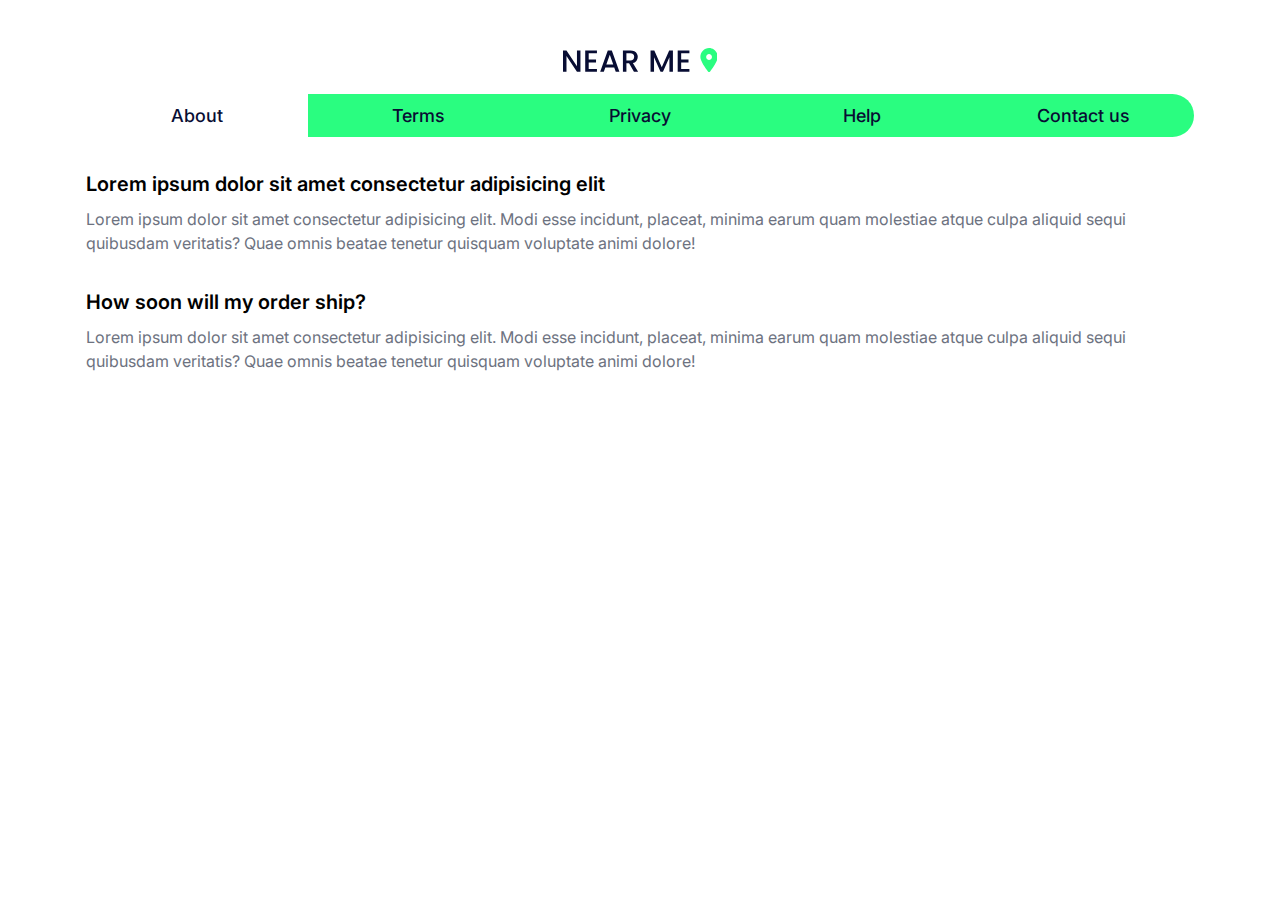
<file: about/index.html>
<!DOCTYPE html>
<html lang="en">
<head>
    <meta charset="UTF-8">
    <meta http-equiv="X-UA-Compatible" content="IE=edge">
    <meta name="viewport" content="width=device-width, initial-scale=1.0">
    <link rel="stylesheet" href="../global.css">
    <link rel="stylesheet" href="index.css">
    <title>NearMe - About</title>
</head>
<body>

    <!-- start: About -->
    <section>
        <div class="container">
            <div class="detail-logo">
                <svg viewBox="0 0 187 29" fill="none" xmlns="http://www.w3.org/2000/svg">
                <path d="M21.0831 28.6985H16.8738L4.20923 9.53538V28.6985H0V3H4.20923L16.8738 22.1262V3H21.0831V28.6985Z" fill="#080D33"></path>
                <path d="M31.0506 6.43385V13.9662H39.9121V17.4H31.0506V25.2646H41.0198V28.6985H26.8413V3H41.0198V6.43385H31.0506Z" fill="#080D33"></path>
                <path d="M61.9059 23.4554H51.1613L49.3151 28.6985H44.9212L54.1151 3H58.9889L68.1828 28.6985H63.752L61.9059 23.4554ZM60.7243 20.0215L56.552 8.09539L52.3428 20.0215H60.7243Z" fill="#080D33"></path>
                <path d="M85.7403 28.6985L79.8326 18.4338H76.6203V28.6985H72.4111V3.03692H81.2726C83.2418 3.03692 84.9034 3.38154 86.2572 4.07077C87.6357 4.76 88.6572 5.68308 89.3218 6.84C90.0111 7.99692 90.3557 9.28923 90.3557 10.7169C90.3557 12.3908 89.8634 13.9169 88.8788 15.2954C87.9188 16.6492 86.4295 17.5723 84.4111 18.0646L90.7618 28.6985H85.7403ZM76.6203 15.0738H81.2726C82.848 15.0738 84.0295 14.68 84.8172 13.8923C85.6295 13.1046 86.0357 12.0462 86.0357 10.7169C86.0357 9.38769 85.6418 8.35385 84.8541 7.61538C84.0664 6.85231 82.8726 6.47077 81.2726 6.47077H76.6203V15.0738Z" fill="#080D33"></path>
                <path d="M132.821 3.03692V28.6985H128.612V11.1231L120.784 28.6985H117.867L110.003 11.1231V28.6985H105.793V3.03692H110.335L119.344 23.16L128.316 3.03692H132.821Z" fill="#080D33"></path>
                <path d="M142.793 6.43385V13.9662H151.655V17.4H142.793V25.2646H152.763V28.6985H138.584V3H152.763V6.43385H142.793Z" fill="#080D33"></path>
                <path d="M175.204 28.3484C172.349 24.7026 166 15.8665 166 10.9032C166 4.88146 170.701 0 176.5 0C182.297 0 187 4.88146 187 10.9032C187 15.8665 180.602 24.7026 177.796 28.3484C177.123 29.2172 175.877 29.2172 175.204 28.3484ZM176.5 14.5376C178.43 14.5376 180 12.9078 180 10.9032C180 8.89861 178.43 7.26881 176.5 7.26881C174.57 7.26881 173 8.89861 173 10.9032C173 12.9078 174.57 14.5376 176.5 14.5376Z" fill="#2afd80"></path>
                </svg>                    
            </div>
            <div class="detail-navbar">
                <a href="/about/index.html" class="active">About</a>
                <a href="/terms/index.html">Terms</a>
                <a href="/privacy/index.html">Privacy</a>
                <a href="/help/index.html">Help</a>
                <a href="/contact-us/index.html">Contact us</a>
            </div>
            <div class="detail-body">
                <div class="detail-group">
                    <div class="detail-title">Lorem ipsum dolor sit amet consectetur adipisicing elit</div>
                    <p>Lorem ipsum dolor sit amet consectetur adipisicing elit. Modi esse incidunt, placeat, minima earum quam molestiae atque culpa aliquid sequi quibusdam veritatis? Quae omnis beatae tenetur quisquam voluptate animi dolore!</p>
                </div>
                <div class="detail-group">
                    <div class="detail-title">How soon will my order ship?</div>
                    <p>Lorem ipsum dolor sit amet consectetur adipisicing elit. Modi esse incidunt, placeat, minima earum quam molestiae atque culpa aliquid sequi quibusdam veritatis? Quae omnis beatae tenetur quisquam voluptate animi dolore!</p>
                </div>
            </div>
        </div>
    </section>
    <!-- end: About -->
    
</body>
</html>
</file>
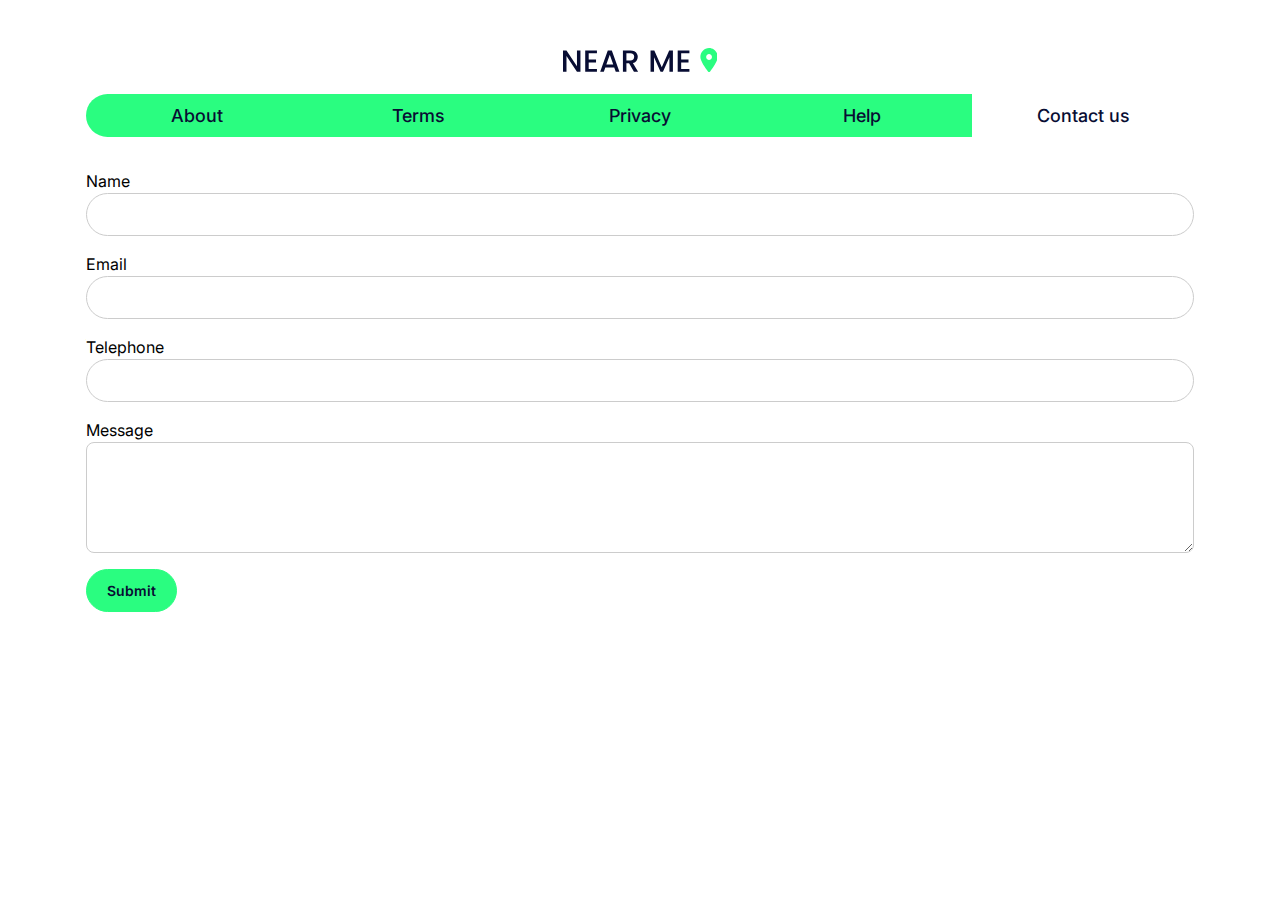
<file: contact-us/index.html>
<!DOCTYPE html>
<html lang="en">
<head>
    <meta charset="UTF-8">
    <meta http-equiv="X-UA-Compatible" content="IE=edge">
    <meta name="viewport" content="width=device-width, initial-scale=1.0">
    <link rel="stylesheet" href="../global.css">
    <link rel="stylesheet" href="index.css">
    <title>NearMe - Contact Us</title>
</head>
<body>

    <!-- start: Contact Us -->
    <section>
        <div class="container">
            <div class="detail-logo">
                <svg viewBox="0 0 187 29" fill="none" xmlns="http://www.w3.org/2000/svg">
                <path d="M21.0831 28.6985H16.8738L4.20923 9.53538V28.6985H0V3H4.20923L16.8738 22.1262V3H21.0831V28.6985Z" fill="#080D33"></path>
                <path d="M31.0506 6.43385V13.9662H39.9121V17.4H31.0506V25.2646H41.0198V28.6985H26.8413V3H41.0198V6.43385H31.0506Z" fill="#080D33"></path>
                <path d="M61.9059 23.4554H51.1613L49.3151 28.6985H44.9212L54.1151 3H58.9889L68.1828 28.6985H63.752L61.9059 23.4554ZM60.7243 20.0215L56.552 8.09539L52.3428 20.0215H60.7243Z" fill="#080D33"></path>
                <path d="M85.7403 28.6985L79.8326 18.4338H76.6203V28.6985H72.4111V3.03692H81.2726C83.2418 3.03692 84.9034 3.38154 86.2572 4.07077C87.6357 4.76 88.6572 5.68308 89.3218 6.84C90.0111 7.99692 90.3557 9.28923 90.3557 10.7169C90.3557 12.3908 89.8634 13.9169 88.8788 15.2954C87.9188 16.6492 86.4295 17.5723 84.4111 18.0646L90.7618 28.6985H85.7403ZM76.6203 15.0738H81.2726C82.848 15.0738 84.0295 14.68 84.8172 13.8923C85.6295 13.1046 86.0357 12.0462 86.0357 10.7169C86.0357 9.38769 85.6418 8.35385 84.8541 7.61538C84.0664 6.85231 82.8726 6.47077 81.2726 6.47077H76.6203V15.0738Z" fill="#080D33"></path>
                <path d="M132.821 3.03692V28.6985H128.612V11.1231L120.784 28.6985H117.867L110.003 11.1231V28.6985H105.793V3.03692H110.335L119.344 23.16L128.316 3.03692H132.821Z" fill="#080D33"></path>
                <path d="M142.793 6.43385V13.9662H151.655V17.4H142.793V25.2646H152.763V28.6985H138.584V3H152.763V6.43385H142.793Z" fill="#080D33"></path>
                <path d="M175.204 28.3484C172.349 24.7026 166 15.8665 166 10.9032C166 4.88146 170.701 0 176.5 0C182.297 0 187 4.88146 187 10.9032C187 15.8665 180.602 24.7026 177.796 28.3484C177.123 29.2172 175.877 29.2172 175.204 28.3484ZM176.5 14.5376C178.43 14.5376 180 12.9078 180 10.9032C180 8.89861 178.43 7.26881 176.5 7.26881C174.57 7.26881 173 8.89861 173 10.9032C173 12.9078 174.57 14.5376 176.5 14.5376Z" fill="#2afd80"></path>
                </svg>                    
            </div>
            <div class="detail-navbar">
                <a href="/about/index.html">About</a>
                <a href="/terms/index.html">Terms</a>
                <a href="/privacy/index.html">Privacy</a>
                <a href="/help/index.html">Help</a>
                <a href="/contact-us/index.html" class="active">Contact us</a>
            </div>
            <div class="detail-body">
                <form action="">
                    <div class="detail-form-group">
                        <label for="name">Name</label>
                        <input type="text" name="" id="name" class="form-control">
                    </div>
                    <div class="detail-form-group">
                        <label for="email">Email</label>
                        <input type="email" name="" id="email" class="form-control">
                    </div>
                    <div class="detail-form-group">
                        <label for="phone">Telephone</label>
                        <input type="tel" name="" id="phone" class="form-control">
                    </div>
                    <div class="detail-form-group">
                        <label for="message">Message</label>
                        <textarea name="" id="message" cols="30" rows="5" class="form-control"></textarea>
                    </div>
                    <button type="submit" class="btn btn-green">Submit</button>
                </form>
            </div>
        </div>
    </section>
    <!-- end: Contact Us -->
    
</body>
</html>
</file>
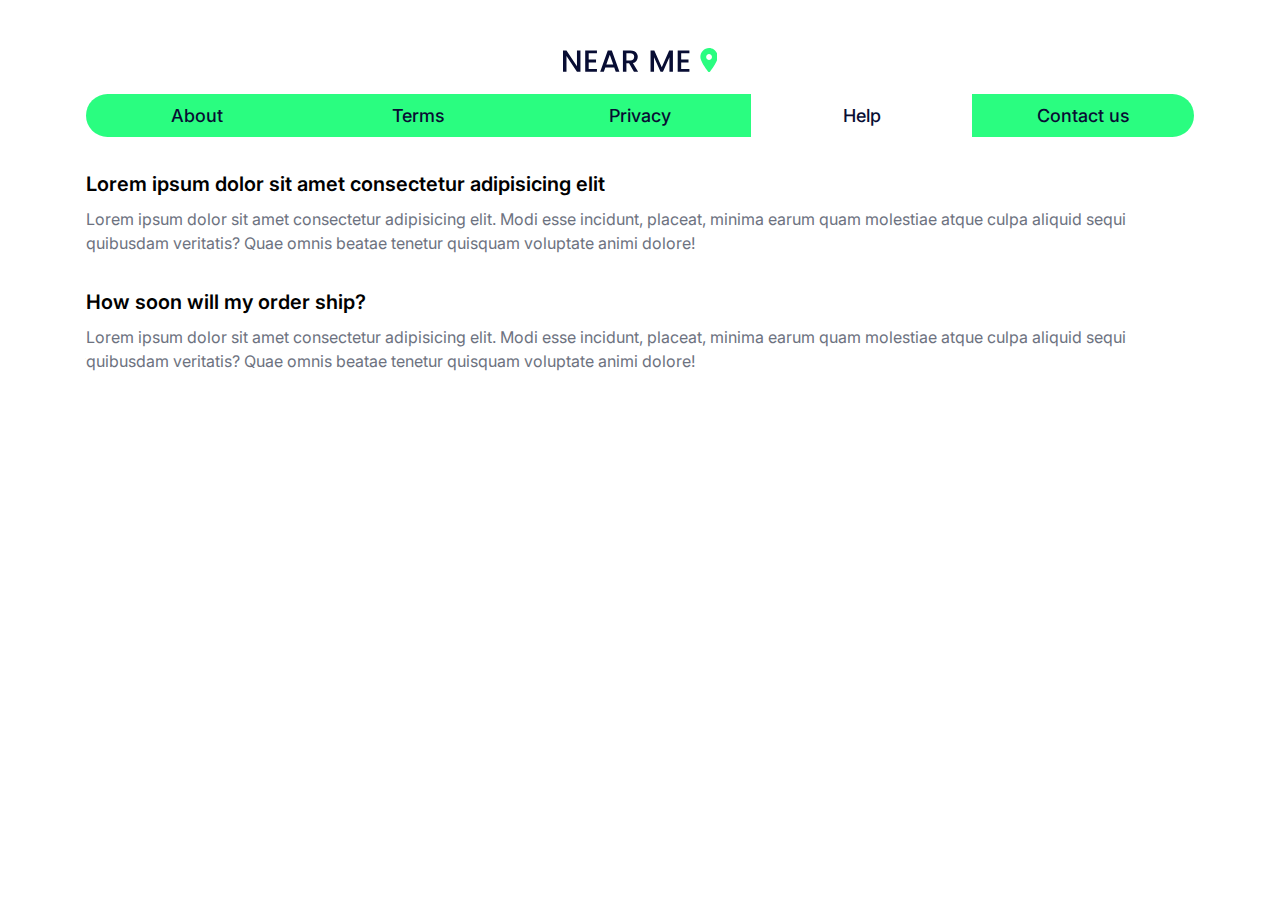
<file: help/index.html>
<!DOCTYPE html>
<html lang="en">
<head>
    <meta charset="UTF-8">
    <meta http-equiv="X-UA-Compatible" content="IE=edge">
    <meta name="viewport" content="width=device-width, initial-scale=1.0">
    <link rel="stylesheet" href="../global.css">
    <link rel="stylesheet" href="index.css">
    <title>NearMe - Help</title>
</head>
<body>

    <!-- start: Help -->
    <section>
        <div class="container">
            <div class="detail-logo">
                <svg viewBox="0 0 187 29" fill="none" xmlns="http://www.w3.org/2000/svg">
                <path d="M21.0831 28.6985H16.8738L4.20923 9.53538V28.6985H0V3H4.20923L16.8738 22.1262V3H21.0831V28.6985Z" fill="#080D33"></path>
                <path d="M31.0506 6.43385V13.9662H39.9121V17.4H31.0506V25.2646H41.0198V28.6985H26.8413V3H41.0198V6.43385H31.0506Z" fill="#080D33"></path>
                <path d="M61.9059 23.4554H51.1613L49.3151 28.6985H44.9212L54.1151 3H58.9889L68.1828 28.6985H63.752L61.9059 23.4554ZM60.7243 20.0215L56.552 8.09539L52.3428 20.0215H60.7243Z" fill="#080D33"></path>
                <path d="M85.7403 28.6985L79.8326 18.4338H76.6203V28.6985H72.4111V3.03692H81.2726C83.2418 3.03692 84.9034 3.38154 86.2572 4.07077C87.6357 4.76 88.6572 5.68308 89.3218 6.84C90.0111 7.99692 90.3557 9.28923 90.3557 10.7169C90.3557 12.3908 89.8634 13.9169 88.8788 15.2954C87.9188 16.6492 86.4295 17.5723 84.4111 18.0646L90.7618 28.6985H85.7403ZM76.6203 15.0738H81.2726C82.848 15.0738 84.0295 14.68 84.8172 13.8923C85.6295 13.1046 86.0357 12.0462 86.0357 10.7169C86.0357 9.38769 85.6418 8.35385 84.8541 7.61538C84.0664 6.85231 82.8726 6.47077 81.2726 6.47077H76.6203V15.0738Z" fill="#080D33"></path>
                <path d="M132.821 3.03692V28.6985H128.612V11.1231L120.784 28.6985H117.867L110.003 11.1231V28.6985H105.793V3.03692H110.335L119.344 23.16L128.316 3.03692H132.821Z" fill="#080D33"></path>
                <path d="M142.793 6.43385V13.9662H151.655V17.4H142.793V25.2646H152.763V28.6985H138.584V3H152.763V6.43385H142.793Z" fill="#080D33"></path>
                <path d="M175.204 28.3484C172.349 24.7026 166 15.8665 166 10.9032C166 4.88146 170.701 0 176.5 0C182.297 0 187 4.88146 187 10.9032C187 15.8665 180.602 24.7026 177.796 28.3484C177.123 29.2172 175.877 29.2172 175.204 28.3484ZM176.5 14.5376C178.43 14.5376 180 12.9078 180 10.9032C180 8.89861 178.43 7.26881 176.5 7.26881C174.57 7.26881 173 8.89861 173 10.9032C173 12.9078 174.57 14.5376 176.5 14.5376Z" fill="#2afd80"></path>
                </svg>                    
            </div>
            <div class="detail-navbar">
                <a href="/about/index.html">About</a>
                <a href="/terms/index.html">Terms</a>
                <a href="/privacy/index.html">Privacy</a>
                <a href="/help/index.html" class="active">Help</a>
                <a href="/contact-us/index.html">Contact us</a>
            </div>
            <div class="detail-body">
                <div class="detail-group">
                    <div class="detail-title">Lorem ipsum dolor sit amet consectetur adipisicing elit</div>
                    <p>Lorem ipsum dolor sit amet consectetur adipisicing elit. Modi esse incidunt, placeat, minima earum quam molestiae atque culpa aliquid sequi quibusdam veritatis? Quae omnis beatae tenetur quisquam voluptate animi dolore!</p>
                </div>
                <div class="detail-group">
                    <div class="detail-title">How soon will my order ship?</div>
                    <p>Lorem ipsum dolor sit amet consectetur adipisicing elit. Modi esse incidunt, placeat, minima earum quam molestiae atque culpa aliquid sequi quibusdam veritatis? Quae omnis beatae tenetur quisquam voluptate animi dolore!</p>
                </div>
            </div>
        </div>
    </section>
    <!-- end: Help -->
    
</body>
</html>
</file>
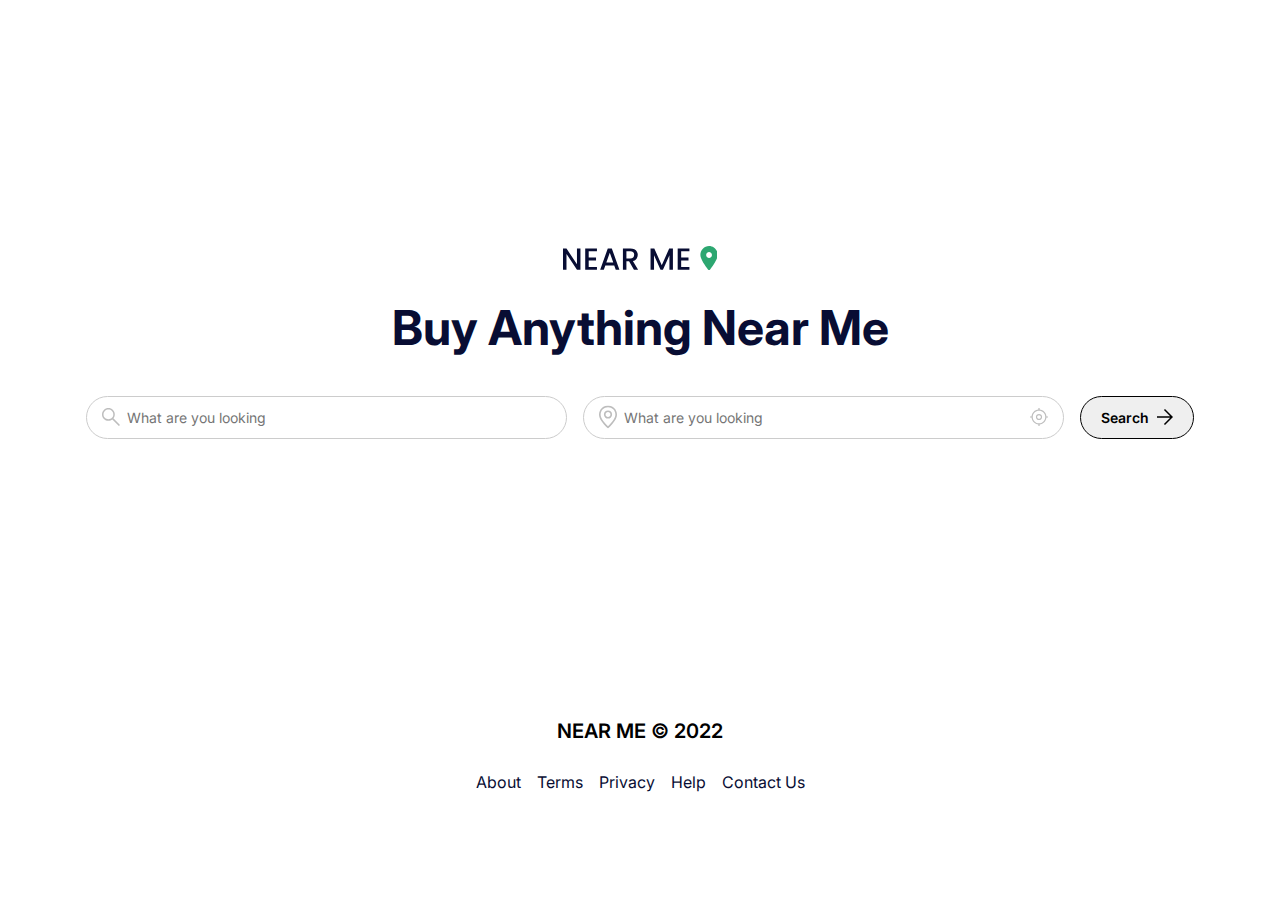
<file: homepage/index.html>
<!DOCTYPE html>
<html lang="en">
<head>
    <meta charset="UTF-8">
    <meta http-equiv="X-UA-Compatible" content="IE=edge">
    <meta name="viewport" content="width=device-width, initial-scale=1.0">
    <link rel="stylesheet" href="../global.css">
    <link rel="stylesheet" href="index.css">
    <title>NearMe - Homepage</title>
</head>
<body>

    <!-- start: Header -->
    <header>
        <div class="container">
            <div class="header-logo">
                <svg viewBox="0 0 187 29" fill="none" xmlns="http://www.w3.org/2000/svg">
                <path d="M21.0831 28.6985H16.8738L4.20923 9.53538V28.6985H0V3H4.20923L16.8738 22.1262V3H21.0831V28.6985Z" fill="#080D33"/>
                <path d="M31.0506 6.43385V13.9662H39.9121V17.4H31.0506V25.2646H41.0198V28.6985H26.8413V3H41.0198V6.43385H31.0506Z" fill="#080D33"/>
                <path d="M61.9059 23.4554H51.1613L49.3151 28.6985H44.9212L54.1151 3H58.9889L68.1828 28.6985H63.752L61.9059 23.4554ZM60.7243 20.0215L56.552 8.09539L52.3428 20.0215H60.7243Z" fill="#080D33"/>
                <path d="M85.7403 28.6985L79.8326 18.4338H76.6203V28.6985H72.4111V3.03692H81.2726C83.2418 3.03692 84.9034 3.38154 86.2572 4.07077C87.6357 4.76 88.6572 5.68308 89.3218 6.84C90.0111 7.99692 90.3557 9.28923 90.3557 10.7169C90.3557 12.3908 89.8634 13.9169 88.8788 15.2954C87.9188 16.6492 86.4295 17.5723 84.4111 18.0646L90.7618 28.6985H85.7403ZM76.6203 15.0738H81.2726C82.848 15.0738 84.0295 14.68 84.8172 13.8923C85.6295 13.1046 86.0357 12.0462 86.0357 10.7169C86.0357 9.38769 85.6418 8.35385 84.8541 7.61538C84.0664 6.85231 82.8726 6.47077 81.2726 6.47077H76.6203V15.0738Z" fill="#080D33"/>
                <path d="M132.821 3.03692V28.6985H128.612V11.1231L120.784 28.6985H117.867L110.003 11.1231V28.6985H105.793V3.03692H110.335L119.344 23.16L128.316 3.03692H132.821Z" fill="#080D33"/>
                <path d="M142.793 6.43385V13.9662H151.655V17.4H142.793V25.2646H152.763V28.6985H138.584V3H152.763V6.43385H142.793Z" fill="#080D33"/>
                <path d="M175.204 28.3484C172.349 24.7026 166 15.8665 166 10.9032C166 4.88146 170.701 0 176.5 0C182.297 0 187 4.88146 187 10.9032C187 15.8665 180.602 24.7026 177.796 28.3484C177.123 29.2172 175.877 29.2172 175.204 28.3484ZM176.5 14.5376C178.43 14.5376 180 12.9078 180 10.9032C180 8.89861 178.43 7.26881 176.5 7.26881C174.57 7.26881 173 8.89861 173 10.9032C173 12.9078 174.57 14.5376 176.5 14.5376Z" fill="#2DA771"/>
                </svg>                    
            </div>
            <h1 class="header-title">Buy Anything Near Me</h1>
            <form action="" class="header-form">
                <div class="header-form-group">
                    <input type="text" class="form-control" placeholder="What are you looking">
                    <svg viewBox="0 0 18 18" fill="none" xmlns="http://www.w3.org/2000/svg">
                    <path d="M16.9 18L10.325 11.425C9.825 11.8583 9.24167 12.1958 8.575 12.4375C7.90833 12.6792 7.2 12.8 6.45 12.8C4.65 12.8 3.125 12.175 1.875 10.925C0.625 9.675 0 8.16667 0 6.4C0 4.63333 0.625 3.125 1.875 1.875C3.125 0.625 4.64167 0 6.425 0C8.19167 0 9.69583 0.625 10.9375 1.875C12.1792 3.125 12.8 4.63333 12.8 6.4C12.8 7.11667 12.6833 7.80833 12.45 8.475C12.2167 9.14167 11.8667 9.76667 11.4 10.35L18 16.9L16.9 18ZM6.425 11.3C7.775 11.3 8.925 10.8208 9.875 9.8625C10.825 8.90417 11.3 7.75 11.3 6.4C11.3 5.05 10.825 3.89583 9.875 2.9375C8.925 1.97917 7.775 1.5 6.425 1.5C5.05833 1.5 3.89583 1.97917 2.9375 2.9375C1.97917 3.89583 1.5 5.05 1.5 6.4C1.5 7.75 1.97917 8.90417 2.9375 9.8625C3.89583 10.8208 5.05833 11.3 6.425 11.3Z" fill="#BDBDBD"/>
                    </svg>                        
                </div>
                <div class="header-form-group">
                    <input type="text" class="form-control" placeholder="What are you looking">
                    <svg viewBox="0 0 18 23" fill="none" xmlns="http://www.w3.org/2000/svg">
                    <path d="M16.3636 9C16.3636 7.04704 15.5878 5.17407 14.2069 3.79312C12.8259 2.41217 10.953 1.63636 9 1.63636C7.04704 1.63636 5.17407 2.41217 3.79312 3.79312C2.41217 5.17407 1.63636 7.04704 1.63636 9C1.63636 12.0207 4.05327 15.9578 9 20.6738C13.9467 15.9578 16.3636 12.0207 16.3636 9ZM9 22.9091C2.99945 17.4551 0 12.8176 0 9C0 6.61305 0.948212 4.32387 2.63604 2.63604C4.32387 0.948212 6.61305 0 9 0C11.3869 0 13.6761 0.948212 15.364 2.63604C17.0518 4.32387 18 6.61305 18 9C18 12.8176 15.0005 17.4551 9 22.9091Z" fill="#BDBDBD"/>
                    <path d="M9.00003 11.4545C9.65101 11.4545 10.2753 11.1959 10.7357 10.7356C11.196 10.2753 11.4546 9.65099 11.4546 9C11.4546 8.34901 11.196 7.72469 10.7357 7.26437C10.2753 6.80406 9.65101 6.54545 9.00003 6.54545C8.34904 6.54545 7.72472 6.80406 7.2644 7.26437C6.80409 7.72469 6.54548 8.34901 6.54548 9C6.54548 9.65099 6.80409 10.2753 7.2644 10.7356C7.72472 11.1959 8.34904 11.4545 9.00003 11.4545ZM9.00003 13.0909C7.91505 13.0909 6.87451 12.6599 6.10732 11.8927C5.34012 11.1255 4.90912 10.085 4.90912 9C4.90912 7.91502 5.34012 6.87448 6.10732 6.10729C6.87451 5.3401 7.91505 4.90909 9.00003 4.90909C10.085 4.90909 11.1255 5.3401 11.8927 6.10729C12.6599 6.87448 13.0909 7.91502 13.0909 9C13.0909 10.085 12.6599 11.1255 11.8927 11.8927C11.1255 12.6599 10.085 13.0909 9.00003 13.0909Z" fill="#BDBDBD"/>
                    </svg>
                    <svg class="header-current-location" viewBox="0 0 18 18" fill="none" xmlns="http://www.w3.org/2000/svg">
                    <path d="M8.38356 18V16.4589C6.50685 16.2671 4.94521 15.5479 3.69863 14.3014C2.45205 13.0548 1.73288 11.4931 1.5411 9.61644H0V8.38356H1.5411C1.73288 6.50685 2.45205 4.94521 3.69863 3.69863C4.94521 2.45205 6.50685 1.73288 8.38356 1.5411V0H9.61644V1.5411C11.4931 1.73288 13.0548 2.45205 14.3014 3.69863C15.5479 4.94521 16.2671 6.50685 16.4589 8.38356H18V9.61644H16.4589C16.2671 11.4931 15.5479 13.0548 14.3014 14.3014C13.0548 15.5479 11.4931 16.2671 9.61644 16.4589V18H8.38356ZM9 15.2466C10.7123 15.2466 12.1815 14.6336 13.4075 13.4075C14.6336 12.1815 15.2466 10.7123 15.2466 9C15.2466 7.28767 14.6336 5.81849 13.4075 4.59247C12.1815 3.36644 10.7123 2.75342 9 2.75342C7.28767 2.75342 5.81849 3.36644 4.59247 4.59247C3.36644 5.81849 2.75342 7.28767 2.75342 9C2.75342 10.7123 3.36644 12.1815 4.59247 13.4075C5.81849 14.6336 7.28767 15.2466 9 15.2466ZM9 12.0822C8.13699 12.0822 7.40753 11.7842 6.81164 11.1884C6.21575 10.5925 5.91781 9.86301 5.91781 9C5.91781 8.13699 6.21575 7.40753 6.81164 6.81164C7.40753 6.21575 8.13699 5.91781 9 5.91781C9.86301 5.91781 10.5925 6.21575 11.1884 6.81164C11.7842 7.40753 12.0822 8.13699 12.0822 9C12.0822 9.86301 11.7842 10.5925 11.1884 11.1884C10.5925 11.7842 9.86301 12.0822 9 12.0822ZM9 10.8493C9.52055 10.8493 9.9589 10.6712 10.3151 10.3151C10.6712 9.9589 10.8493 9.52055 10.8493 9C10.8493 8.47945 10.6712 8.04109 10.3151 7.68493C9.9589 7.32877 9.52055 7.15068 9 7.15068C8.47945 7.15068 8.04109 7.32877 7.68493 7.68493C7.32877 8.04109 7.15068 8.47945 7.15068 9C7.15068 9.52055 7.32877 9.9589 7.68493 10.3151C8.04109 10.6712 8.47945 10.8493 9 10.8493Z" fill="#BDBDBD"/>
                    </svg>                        
                </div>
                <button type="submit" class="btn btn-black btn-loading">Search
                    <svg viewBox="0 0 14 14" xmlns="http://www.w3.org/2000/svg">
                    <path d="M7 14L6.08125 13.0594L11.4844 7.65625H0V6.34375H11.4844L6.08125 0.940625L7 0L14 7L7 14Z"/>
                    </svg>                        
                </button>
            </form>
        </div>
    </header>
    <!-- end: Header -->

    <!-- start: Footer -->
    <footer>
        <div class="container">
            <div class="footer-title">NEAR ME © 2022</div>
            <div class="footer-links">
                <a href="#">About</a>
                <a href="#">Terms</a>
                <a href="#">Privacy</a>
                <a href="#">Help</a>
                <a href="#">Contact Us</a>
            </div>       
        </div>
    </footer>
    <!-- end: Footer -->
    
    <script src="../global.js"></script>
</body>
</html>
</file>
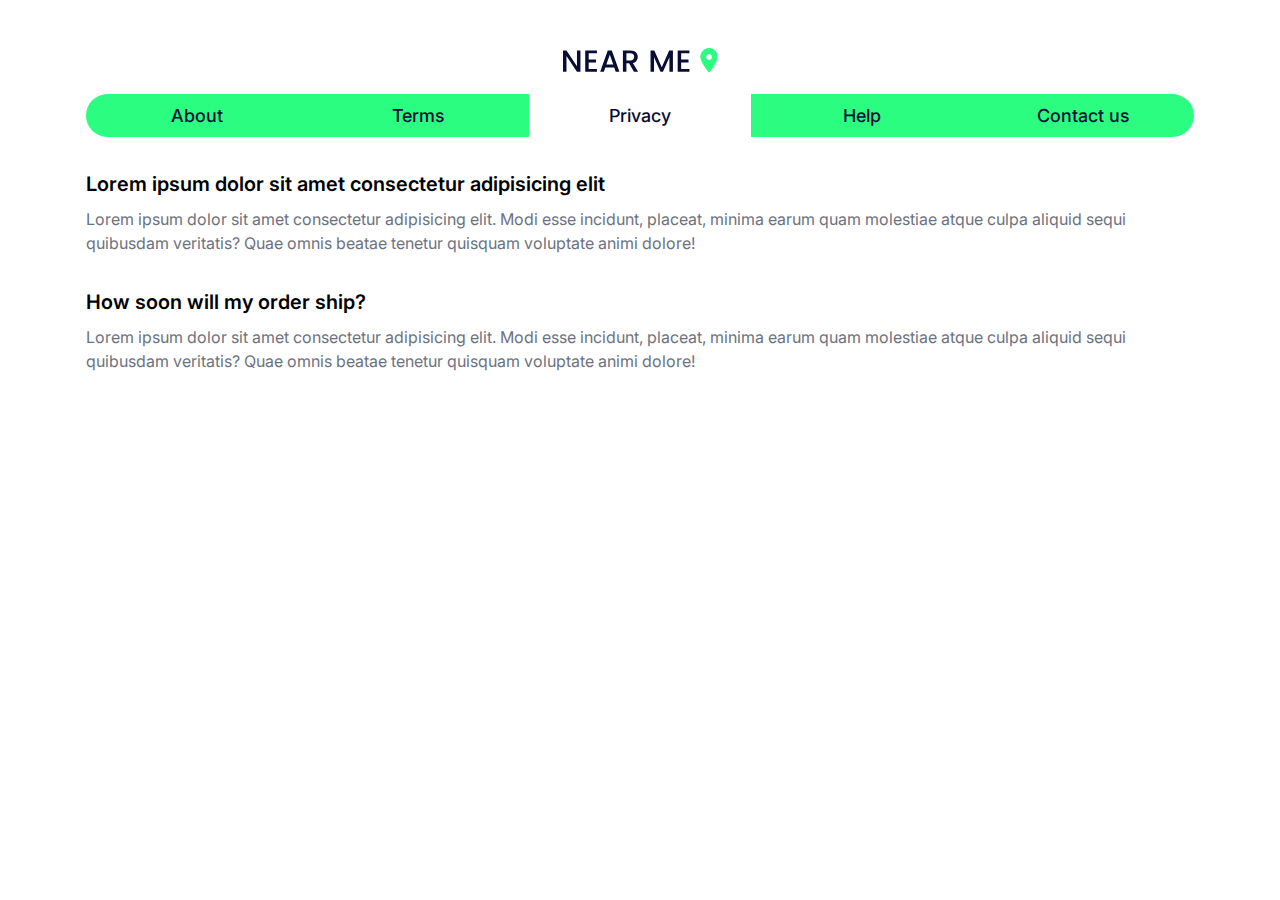
<file: privacy/index.html>
<!DOCTYPE html>
<html lang="en">
<head>
    <meta charset="UTF-8">
    <meta http-equiv="X-UA-Compatible" content="IE=edge">
    <meta name="viewport" content="width=device-width, initial-scale=1.0">
    <link rel="stylesheet" href="../global.css">
    <link rel="stylesheet" href="index.css">
    <title>NearMe - Privacy</title>
</head>
<body>

    <!-- start: Privacy -->
    <section>
        <div class="container">
            <div class="detail-logo">
                <svg viewBox="0 0 187 29" fill="none" xmlns="http://www.w3.org/2000/svg">
                <path d="M21.0831 28.6985H16.8738L4.20923 9.53538V28.6985H0V3H4.20923L16.8738 22.1262V3H21.0831V28.6985Z" fill="#080D33"></path>
                <path d="M31.0506 6.43385V13.9662H39.9121V17.4H31.0506V25.2646H41.0198V28.6985H26.8413V3H41.0198V6.43385H31.0506Z" fill="#080D33"></path>
                <path d="M61.9059 23.4554H51.1613L49.3151 28.6985H44.9212L54.1151 3H58.9889L68.1828 28.6985H63.752L61.9059 23.4554ZM60.7243 20.0215L56.552 8.09539L52.3428 20.0215H60.7243Z" fill="#080D33"></path>
                <path d="M85.7403 28.6985L79.8326 18.4338H76.6203V28.6985H72.4111V3.03692H81.2726C83.2418 3.03692 84.9034 3.38154 86.2572 4.07077C87.6357 4.76 88.6572 5.68308 89.3218 6.84C90.0111 7.99692 90.3557 9.28923 90.3557 10.7169C90.3557 12.3908 89.8634 13.9169 88.8788 15.2954C87.9188 16.6492 86.4295 17.5723 84.4111 18.0646L90.7618 28.6985H85.7403ZM76.6203 15.0738H81.2726C82.848 15.0738 84.0295 14.68 84.8172 13.8923C85.6295 13.1046 86.0357 12.0462 86.0357 10.7169C86.0357 9.38769 85.6418 8.35385 84.8541 7.61538C84.0664 6.85231 82.8726 6.47077 81.2726 6.47077H76.6203V15.0738Z" fill="#080D33"></path>
                <path d="M132.821 3.03692V28.6985H128.612V11.1231L120.784 28.6985H117.867L110.003 11.1231V28.6985H105.793V3.03692H110.335L119.344 23.16L128.316 3.03692H132.821Z" fill="#080D33"></path>
                <path d="M142.793 6.43385V13.9662H151.655V17.4H142.793V25.2646H152.763V28.6985H138.584V3H152.763V6.43385H142.793Z" fill="#080D33"></path>
                <path d="M175.204 28.3484C172.349 24.7026 166 15.8665 166 10.9032C166 4.88146 170.701 0 176.5 0C182.297 0 187 4.88146 187 10.9032C187 15.8665 180.602 24.7026 177.796 28.3484C177.123 29.2172 175.877 29.2172 175.204 28.3484ZM176.5 14.5376C178.43 14.5376 180 12.9078 180 10.9032C180 8.89861 178.43 7.26881 176.5 7.26881C174.57 7.26881 173 8.89861 173 10.9032C173 12.9078 174.57 14.5376 176.5 14.5376Z" fill="#2afd80"></path>
                </svg>                    
            </div>
            <div class="detail-navbar">
                <a href="/about/index.html">About</a>
                <a href="/terms/index.html">Terms</a>
                <a href="/privacy/index.html" class="active">Privacy</a>
                <a href="/help/index.html">Help</a>
                <a href="/contact-us/index.html">Contact us</a>
            </div>
            <div class="detail-body">
                <div class="detail-group">
                    <div class="detail-title">Lorem ipsum dolor sit amet consectetur adipisicing elit</div>
                    <p>Lorem ipsum dolor sit amet consectetur adipisicing elit. Modi esse incidunt, placeat, minima earum quam molestiae atque culpa aliquid sequi quibusdam veritatis? Quae omnis beatae tenetur quisquam voluptate animi dolore!</p>
                </div>
                <div class="detail-group">
                    <div class="detail-title">How soon will my order ship?</div>
                    <p>Lorem ipsum dolor sit amet consectetur adipisicing elit. Modi esse incidunt, placeat, minima earum quam molestiae atque culpa aliquid sequi quibusdam veritatis? Quae omnis beatae tenetur quisquam voluptate animi dolore!</p>
                </div>
            </div>
        </div>
    </section>
    <!-- end: Privacy -->
    
</body>
</html>
</file>
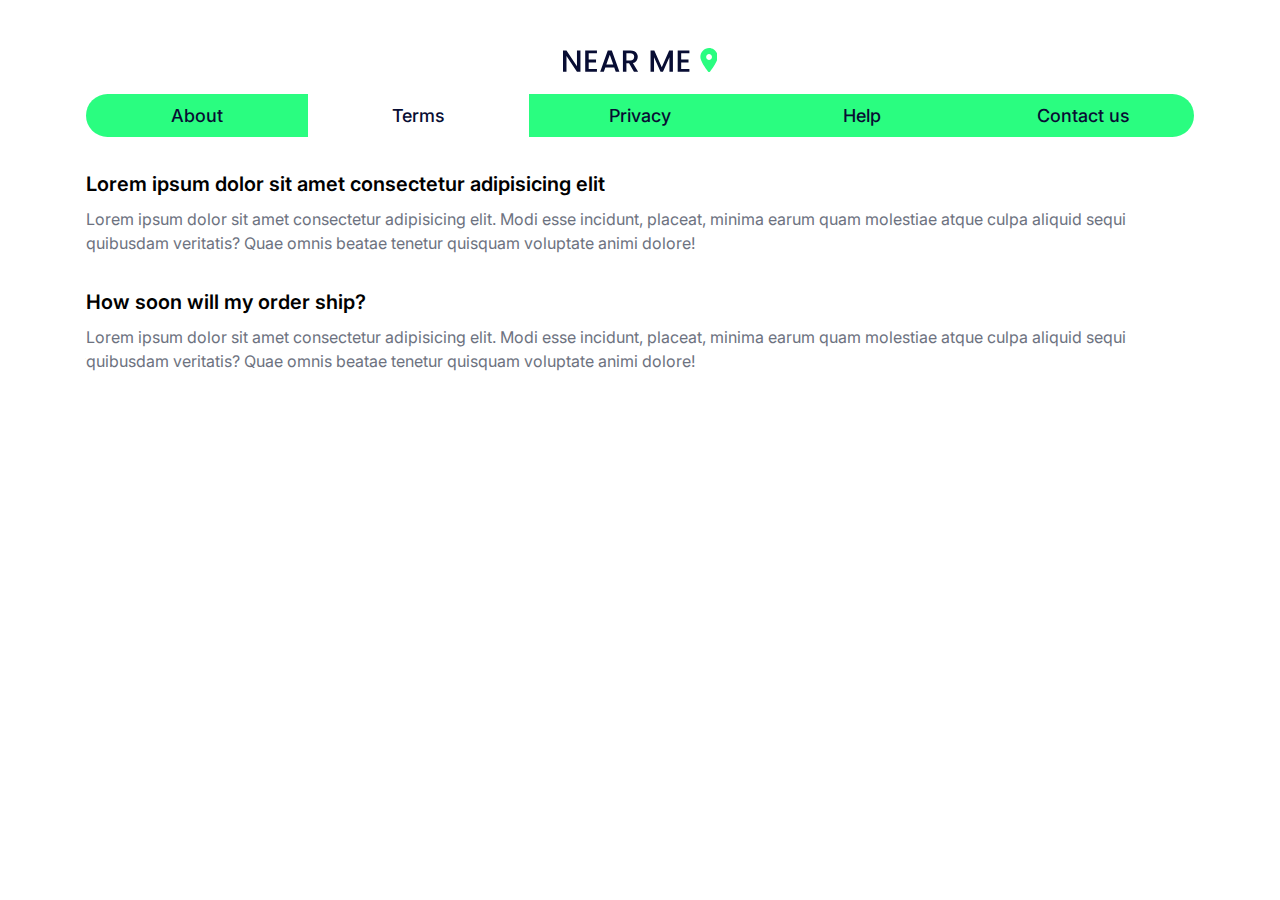
<file: terms/index.html>
<!DOCTYPE html>
<html lang="en">
<head>
    <meta charset="UTF-8">
    <meta http-equiv="X-UA-Compatible" content="IE=edge">
    <meta name="viewport" content="width=device-width, initial-scale=1.0">
    <link rel="stylesheet" href="../global.css">
    <link rel="stylesheet" href="index.css">
    <title>NearMe - Terms</title>
</head>
<body>

    <!-- start: Terms -->
    <section>
        <div class="container">
            <div class="detail-logo">
                <svg viewBox="0 0 187 29" fill="none" xmlns="http://www.w3.org/2000/svg">
                <path d="M21.0831 28.6985H16.8738L4.20923 9.53538V28.6985H0V3H4.20923L16.8738 22.1262V3H21.0831V28.6985Z" fill="#080D33"></path>
                <path d="M31.0506 6.43385V13.9662H39.9121V17.4H31.0506V25.2646H41.0198V28.6985H26.8413V3H41.0198V6.43385H31.0506Z" fill="#080D33"></path>
                <path d="M61.9059 23.4554H51.1613L49.3151 28.6985H44.9212L54.1151 3H58.9889L68.1828 28.6985H63.752L61.9059 23.4554ZM60.7243 20.0215L56.552 8.09539L52.3428 20.0215H60.7243Z" fill="#080D33"></path>
                <path d="M85.7403 28.6985L79.8326 18.4338H76.6203V28.6985H72.4111V3.03692H81.2726C83.2418 3.03692 84.9034 3.38154 86.2572 4.07077C87.6357 4.76 88.6572 5.68308 89.3218 6.84C90.0111 7.99692 90.3557 9.28923 90.3557 10.7169C90.3557 12.3908 89.8634 13.9169 88.8788 15.2954C87.9188 16.6492 86.4295 17.5723 84.4111 18.0646L90.7618 28.6985H85.7403ZM76.6203 15.0738H81.2726C82.848 15.0738 84.0295 14.68 84.8172 13.8923C85.6295 13.1046 86.0357 12.0462 86.0357 10.7169C86.0357 9.38769 85.6418 8.35385 84.8541 7.61538C84.0664 6.85231 82.8726 6.47077 81.2726 6.47077H76.6203V15.0738Z" fill="#080D33"></path>
                <path d="M132.821 3.03692V28.6985H128.612V11.1231L120.784 28.6985H117.867L110.003 11.1231V28.6985H105.793V3.03692H110.335L119.344 23.16L128.316 3.03692H132.821Z" fill="#080D33"></path>
                <path d="M142.793 6.43385V13.9662H151.655V17.4H142.793V25.2646H152.763V28.6985H138.584V3H152.763V6.43385H142.793Z" fill="#080D33"></path>
                <path d="M175.204 28.3484C172.349 24.7026 166 15.8665 166 10.9032C166 4.88146 170.701 0 176.5 0C182.297 0 187 4.88146 187 10.9032C187 15.8665 180.602 24.7026 177.796 28.3484C177.123 29.2172 175.877 29.2172 175.204 28.3484ZM176.5 14.5376C178.43 14.5376 180 12.9078 180 10.9032C180 8.89861 178.43 7.26881 176.5 7.26881C174.57 7.26881 173 8.89861 173 10.9032C173 12.9078 174.57 14.5376 176.5 14.5376Z" fill="#2afd80"></path>
                </svg>                    
            </div>
            <div class="detail-navbar">
                <a href="/about/index.html">About</a>
                <a href="/terms/index.html" class="active">Terms</a>
                <a href="/privacy/index.html">Privacy</a>
                <a href="/help/index.html">Help</a>
                <a href="/contact-us/index.html">Contact us</a>
            </div>
            <div class="detail-body">
                <div class="detail-group">
                    <div class="detail-title">Lorem ipsum dolor sit amet consectetur adipisicing elit</div>
                    <p>Lorem ipsum dolor sit amet consectetur adipisicing elit. Modi esse incidunt, placeat, minima earum quam molestiae atque culpa aliquid sequi quibusdam veritatis? Quae omnis beatae tenetur quisquam voluptate animi dolore!</p>
                </div>
                <div class="detail-group">
                    <div class="detail-title">How soon will my order ship?</div>
                    <p>Lorem ipsum dolor sit amet consectetur adipisicing elit. Modi esse incidunt, placeat, minima earum quam molestiae atque culpa aliquid sequi quibusdam veritatis? Quae omnis beatae tenetur quisquam voluptate animi dolore!</p>
                </div>
            </div>
        </div>
    </section>
    <!-- end: Terms -->
    
</body>
</html>
</file>
<file: about/index.css>
/* start: About */
.detail-logo {
    text-align: center;
    margin-bottom: 1rem;
}
.detail-logo svg {
    width: auto;
    height: 1.5rem;
}
.detail-navbar {
    display: flex;
    align-items: center;
    justify-content: space-between;
    overflow-x: auto;
}
.detail-navbar a {
    padding: .5rem 1rem;
    text-decoration: none;
    color: var(--black);
    background-color: var(--green);
    width: 100%;
    text-align: center;
    font-weight: 500;
    transition: .2s;
    font-size: 1.125rem;
    white-space: nowrap;
}
.detail-navbar a:first-child {
    border-radius: 2rem 0 0 2rem;
}
.detail-navbar a:last-child {
    border-radius: 0 2rem 2rem 0;
}
.detail-navbar a:hover {
    background-color: var(--green-100);
}
.detail-navbar .active:hover,
.detail-navbar .active {
    background-color: var(--white);
}
.detail-body {
    padding-top: 2rem;
}
.detail-group {
    margin-bottom: 2rem;
}
.detail-title {
    font-size: 1.25rem;
    font-weight: 600;
    margin-bottom: .5rem;
}
p {
    color: var(--gray-500);
}
/* start: About */
</file>
<file: contact-us/index.css>
/* start: Contact Us */
.detail-logo {
    text-align: center;
    margin-bottom: 1rem;
}
.detail-logo svg {
    width: auto;
    height: 1.5rem;
}
.detail-navbar {
    display: flex;
    align-items: center;
    justify-content: space-between;
    overflow-x: auto;
}
.detail-navbar a {
    padding: .5rem 1rem;
    text-decoration: none;
    color: var(--black);
    background-color: var(--green);
    width: 100%;
    text-align: center;
    font-weight: 500;
    transition: .2s;
    font-size: 1.125rem;
    white-space: nowrap;
}
.detail-navbar a:first-child {
    border-radius: 2rem 0 0 2rem;
}
.detail-navbar a:last-child {
    border-radius: 0 2rem 2rem 0;
}
.detail-navbar a:hover {
    background-color: var(--green-100);
}
.detail-navbar .active:hover,
.detail-navbar .active {
    background-color: var(--white);
}
.detail-body {
    padding-top: 2rem;
}
.detail-group {
    margin-bottom: 2rem;
}
.detail-title {
    font-size: 1.25rem;
    font-weight: 600;
    margin-bottom: .5rem;
}
.detail-form-group {
    margin-bottom: 1rem;
}
p {
    color: var(--gray-500);
}
/* start: Contact Us */
</file>
<file: help/index.css>
/* start: Help */
.detail-logo {
    text-align: center;
    margin-bottom: 1rem;
}
.detail-logo svg {
    width: auto;
    height: 1.5rem;
}
.detail-navbar {
    display: flex;
    align-items: center;
    justify-content: space-between;
    overflow-x: auto;
}
.detail-navbar a {
    padding: .5rem 1rem;
    text-decoration: none;
    color: var(--black);
    background-color: var(--green);
    width: 100%;
    text-align: center;
    font-weight: 500;
    transition: .2s;
    font-size: 1.125rem;
    white-space: nowrap;
}
.detail-navbar a:first-child {
    border-radius: 2rem 0 0 2rem;
}
.detail-navbar a:last-child {
    border-radius: 0 2rem 2rem 0;
}
.detail-navbar a:hover {
    background-color: var(--green-100);
}
.detail-navbar .active:hover,
.detail-navbar .active {
    background-color: var(--white);
}
.detail-body {
    padding-top: 2rem;
}
.detail-group {
    margin-bottom: 2rem;
}
.detail-title {
    font-size: 1.25rem;
    font-weight: 600;
    margin-bottom: .5rem;
}
p {
    color: var(--gray-500);
}
/* start: Help */
</file>
<file: homepage/index.css>
/* start: Header */
header {
    padding: 3rem 0;
    min-height: 76vh;
    display: flex;
    align-items: center;
    justify-content: center;
}
.header-logo {
    text-align: center;
    margin-bottom: 1rem;
}
.header-logo svg {
    width: auto;
    height: 1.5rem;
}
.header-title {
    font-size: clamp(2rem, 5vw,3rem);
    font-weight: 700;
    text-align: center;
    color: var(--black);
    margin-bottom: 2rem;
}
.header-form {
    display: flex;
    align-items: center;
}
.header-form-group {
    position: relative;
    width: 100%;
    margin-right: 1rem;
}
.header-form-group .form-control {
    padding-left: 2.5rem;
}
.header-form-group svg {
    position: absolute;
    top: 50%;
    transform: translateY(-50%);
    left: 1rem;
    width: 1.125rem;
}
.header-form-group .header-current-location {
    right: 1rem;
    left: unset;
}
/* end: Header */



/* start: Footer */
footer {
    padding: 2rem 0;
    min-height: 24vh;
}
.footer-title {
    text-align: center;
    font-size: 1.25rem;
    font-weight: 600;
    margin-bottom: 1rem;
}
.footer-links {
    display: flex;
    align-items: center;
    justify-content: center;
    flex-wrap: wrap;
}
.footer-links a {
    margin: .5rem;
    color: var(--black);
    text-decoration: none;
}
.footer-links a:hover {
    text-decoration: underline;
    text-decoration-color: var(--green-100);
}
/* end: Footer */



/* start: Breakpoints */
@media screen and (max-width: 575px) {
    /* start: Header */
	.header-form {
        flex-wrap: wrap;
    }
    .header-form > * {
        width: 100%;
    }
    .header-form-group {
        margin-right: 0;
        margin-bottom: 1rem;
    }
    /* end: Header */
}
/* end: Breakpoints */
</file>
<file: privacy/index.css>
/* start: Privacy */
.detail-logo {
    text-align: center;
    margin-bottom: 1rem;
}
.detail-logo svg {
    width: auto;
    height: 1.5rem;
}
.detail-navbar {
    display: flex;
    align-items: center;
    justify-content: space-between;
    overflow-x: auto;
}
.detail-navbar a {
    padding: .5rem 1rem;
    text-decoration: none;
    color: var(--black);
    background-color: var(--green);
    width: 100%;
    text-align: center;
    font-weight: 500;
    transition: .2s;
    font-size: 1.125rem;
    white-space: nowrap;
}
.detail-navbar a:first-child {
    border-radius: 2rem 0 0 2rem;
}
.detail-navbar a:last-child {
    border-radius: 0 2rem 2rem 0;
}
.detail-navbar a:hover {
    background-color: var(--green-100);
}
.detail-navbar .active:hover,
.detail-navbar .active {
    background-color: var(--white);
}
.detail-body {
    padding-top: 2rem;
}
.detail-group {
    margin-bottom: 2rem;
}
.detail-title {
    font-size: 1.25rem;
    font-weight: 600;
    margin-bottom: .5rem;
}
p {
    color: var(--gray-500);
}
/* start: Privacy */
</file>
<file: terms/index.css>
/* start: Terms */
.detail-logo {
    text-align: center;
    margin-bottom: 1rem;
}
.detail-logo svg {
    width: auto;
    height: 1.5rem;
}
.detail-navbar {
    display: flex;
    align-items: center;
    justify-content: space-between;
    overflow-x: auto;
}
.detail-navbar a {
    padding: .5rem 1rem;
    text-decoration: none;
    color: var(--black);
    background-color: var(--green);
    width: 100%;
    text-align: center;
    font-weight: 500;
    transition: .2s;
    font-size: 1.125rem;
    white-space: nowrap;
}
.detail-navbar a:first-child {
    border-radius: 2rem 0 0 2rem;
}
.detail-navbar a:last-child {
    border-radius: 0 2rem 2rem 0;
}
.detail-navbar a:hover {
    background-color: var(--green-100);
}
.detail-navbar .active:hover,
.detail-navbar .active {
    background-color: var(--white);
}
.detail-body {
    padding-top: 2rem;
}
.detail-group {
    margin-bottom: 2rem;
}
.detail-title {
    font-size: 1.25rem;
    font-weight: 600;
    margin-bottom: .5rem;
}
p {
    color: var(--gray-500);
}
/* start: Terms */
</file>
<file: global.css>
@import url('https://fonts.googleapis.com/css2?family=Inter:wght@400;500;600;700&display=swap');



/* http://meyerweb.com/eric/tools/css/reset/ 
   v2.0 | 20110126
   License: none (public domain)
*/

* {
	box-sizing: border-box;
	font-family: 'Inter', sans-serif !important;
}
html, body, div, span, applet, object, iframe,
h1, h2, h3, h4, h5, h6, p, blockquote, pre,
a, abbr, acronym, address, big, cite, code,
del, dfn, em, img, ins, kbd, q, s, samp,
small, strike, strong, sub, sup, tt, var,
b, u, i, center,
dl, dt, dd, ol, ul, li,
fieldset, form, label, legend,
table, caption, tbody, tfoot, thead, tr, th, td,
article, aside, canvas, details, embed, 
figure, figcaption, footer, header, hgroup, 
menu, nav, output, ruby, section, summary,
time, mark, audio, video {
	margin: 0;
	padding: 0;
	border: 0;
	font-size: 100%;
	font: inherit;
	vertical-align: baseline;
}
/* HTML5 display-role reset for older browsers */
article, aside, details, figcaption, figure, 
footer, header, hgroup, menu, nav, section {
	display: block;
}
body {
	line-height: 1.5;
}
ol, ul {
	list-style: none;
}
blockquote, q {
	quotes: none;
}
blockquote:before, blockquote:after,
q:before, q:after {
	content: '';
	content: none;
}
table {
	border-collapse: collapse;
	border-spacing: 0;
}
svg {
	width: 1.5rem;
}



/* start: Global */
:root {
	--white: #FFF;
	--black: #080D33;
	--yellow: #FFCC22;
	--yellow-100: #f0c020;
	--gray: #F5F5F5;
	--gray-100: #EEE;
	--gray-200: #CCC;
	--gray-500: #6D7280;
	--gray-800: #1e1e1e;
	--green: #2afd80;
	--green-100: #00e97a;
}
.container {
	max-width: 1320px;
	padding: 0 1rem;
	width: 100%;
	height: 100%;
	margin: 0 auto;
}
.overflow-hidden {
	overflow: hidden;
}
section {
	padding: 3rem 0;
}



/* start: Buttons */
.btn {
	padding: .75rem 1.25rem;
	border-radius: 2rem;
	display: inline-flex;
	align-items: center;
	justify-content: center;
	font-weight: 600;
	transition: .2s;
	font-size: .875rem;
	white-space: nowrap;
	text-decoration: none;
	gap: .5rem;
	cursor: pointer;
	outline: none;
	border: 1px solid;
}
.btn-outline {
	padding: calc(.75rem - 1px) calc(1.25rem - 1px);
}
.btn svg {
	width: 1rem;
}
.btn-yellow {
	background-color: var(--yellow);
	color: var(--white);
	border-color: var(--yellow);
}
.btn-yellow:hover {
	background-color: var(--black);
}
.btn-green {
	background-color: var(--green);
	color: var(--black);
	border-color: var(--green);
}
.btn-green:hover {
	background-color: var(--green-100);
}
.btn-green svg {
	fill: var(--black);
}
.btn-outline-black {
	background-color: transparent;
	border-color: var(--black);
	color: var(--black);
}
.btn-outline-black svg {
	fill: var(--black);
}
.btn-outline-black:hover {
	background-color: var(--black);
	color: var(--white);
}
.btn-outline-black:hover svg {
	fill: var(--white);
}

.btn-loading {
	position: relative;
}
.btn-loading.active {
	pointer-events: none;
}
.btn-loading.active::before,
.btn-loading.active::after {
	display: block;
}
.btn-loading::before {
	content: '';
	position: absolute;
	top: 0;
	left: 0;
	right: 0;
	bottom: 0;
	background-color: var(--white);
	z-index: 1;
	display: none;
	border-radius: 2rem;
}
.btn-loading::after {
	content: '';
	position: absolute;
	top: 50%;
	left: 50%;
	transform: translate(-50%, -50%);
	width: 1rem;
	height: 1rem;
	border: 4px solid;
	border-color: transparent var(--black) var(--black);
	z-index: 2;
	border-radius: 50%;
	display: none;
	animation: rotate 1s linear infinite;
}
@keyframes rotate {
	0% {
		transform: translate(-50%, -50%) rotateZ(0deg);
	}
	100% {
		transform: translate(-50%, -50%) rotateZ(360deg);
	}
}
/* end: Buttons */



/* start: Form */
.form-control {
	padding: .75rem 1.25rem;
	font-size: .875rem;
	background-color: var(--white);
	border: 1px solid var(--gray-200);
	outline: none;
	display: block;
	border-radius: 2rem;
	width: 100%;
	transition: .2s;
}
.form-control:focus {
	border-color: var(--green-100);
	box-shadow: 0 0 0 1px var(--green-100);
}
textarea.form-control {
	border-radius: .5rem;
	resize: vertical;
}
/* end: Form */
/* end: Global */



/* start: Responsive Breakpoints */
@media screen and (max-width: 1399px) {
	.container {
		max-width: 1140px;
	}
}



@media screen and (max-width: 1199px) {
	.container {
		max-width: 960px;
	}
}



@media screen and (max-width: 991px) {
	.container {
		max-width: 720px;
	}
}



@media screen and (max-width: 767px) {
	.container {
		max-width: 540px;
	}
}



@media screen and (max-width: 575px) {
	.container {
		max-width: 100%;
	}
}
/* end: Responsive Breakpoints */
</file>
